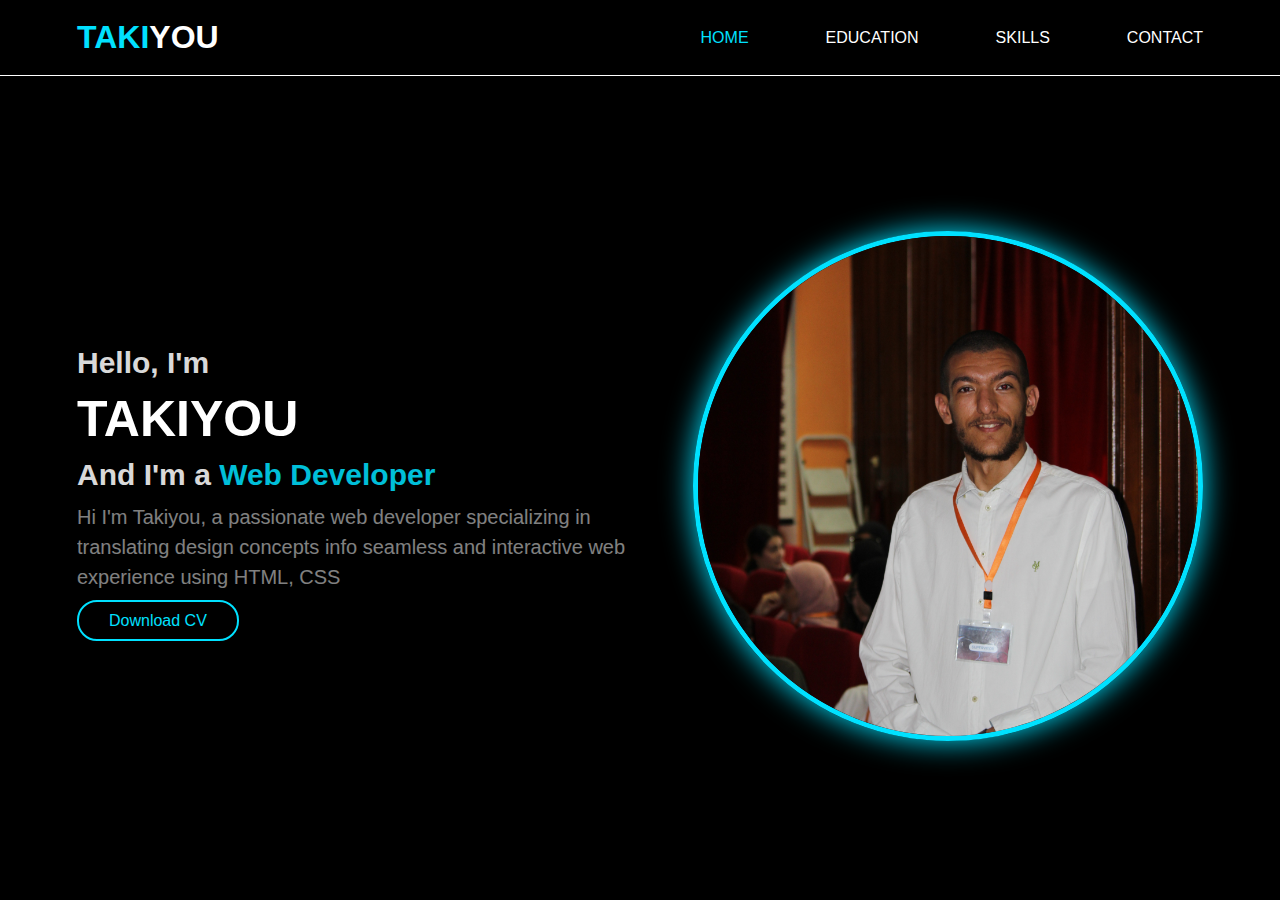
<file: index.html>
<!DOCTYPE html>
<html lang="en">

<head>
    <meta charset="UTF-8">
    <meta name="viewport" content="width=device-width, initial-scale=1.0">
    <title>Abdelkader Berkani</title>
    <link rel="stylesheet" href="style.css">
</head>

<body>
    <nav>
        <h1>
            <span>TAKI</span>YOU
        </h1>
        <ul>
            <li><a href="index.html"><span>HOME</span></a></li>
            <li><a href="education.html">EDUCATION</a></li>
            <li><a href="skills.html">SKILLS</a></li>
            <li><a href="contact.html">CONTACT</a></li>
        </ul>
    </nav>
    <div class="content">
        <div class="text">
            <h3>
                Hello, I'm
            </h3>
            <h1>
                TAKIYOU
            </h1>
            <h3>
                And I'm a <span>Web Developer</span>
            </h3>
            <p>
                Hi I'm Takiyou, a passionate web developer specializing in translating design concepts info seamless and
                interactive web experience using HTML, CSS
            </p>
            <a href="Assets/CV.pdf" download="">Download CV</a>
        </div>
        <div class="image">
            <img src="Assets/TAKIYOU.JPG" alt="TAKIYOU">
        </div>
    </div>
</body>

</html>
</file>
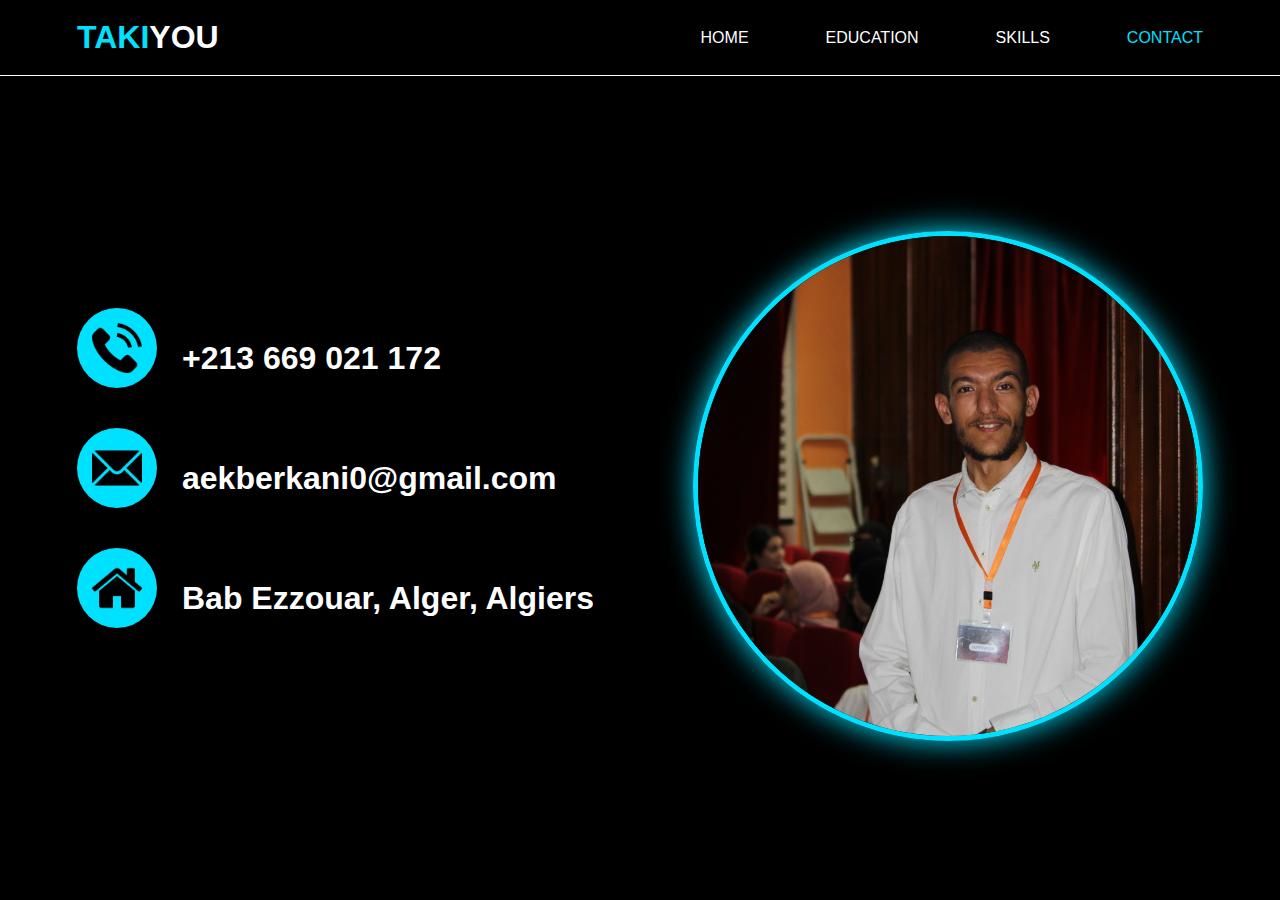
<file: contact.html>
<!DOCTYPE html>
<html lang="en">

<head>
    <meta charset="UTF-8">
    <meta name="viewport" content="width=device-width, initial-scale=1.0">
    <title>Abdelkader Berkani's Contact</title>
    <link rel="stylesheet" href="style.css">
</head>

<body>
    <nav>
        <h1>
            <span>TAKI</span>YOU
        </h1>
        <ul>
            <li><a href="index.html">HOME</a></li>
            <li><a href="education.html">EDUCATION</a></li>
            <li><a href="skills.html">SKILLS</a></li>
            <li><a href="contact.html"><span>CONTACT</span></a></li>
        </ul>
    </nav>
    <div class="content">
        <div class="contact">
            <div>
                <div>
                    <img src="Assets/telephone.png" alt="Phone">
                </div>
                <h1>
                    +213 669 021 172
                </h1>
            </div>
            <div>
                <div>
                    <img src="Assets/mail.png" alt="Phone">
                </div>
                <h1>
                    aekberkani0@gmail.com
                </h1>
            </div>
            <div>
                <div>
                    <img src="Assets/home.png" alt="Phone">
                </div>
                <h1>
                    Bab Ezzouar, Alger, Algiers
                </h1>
            </div>
        </div>
        <div class="image">
            <img src="Assets/TAKIYOU.JPG" alt="TAKIYOU">
        </div>
    </div>
</body>

</html>
</file>
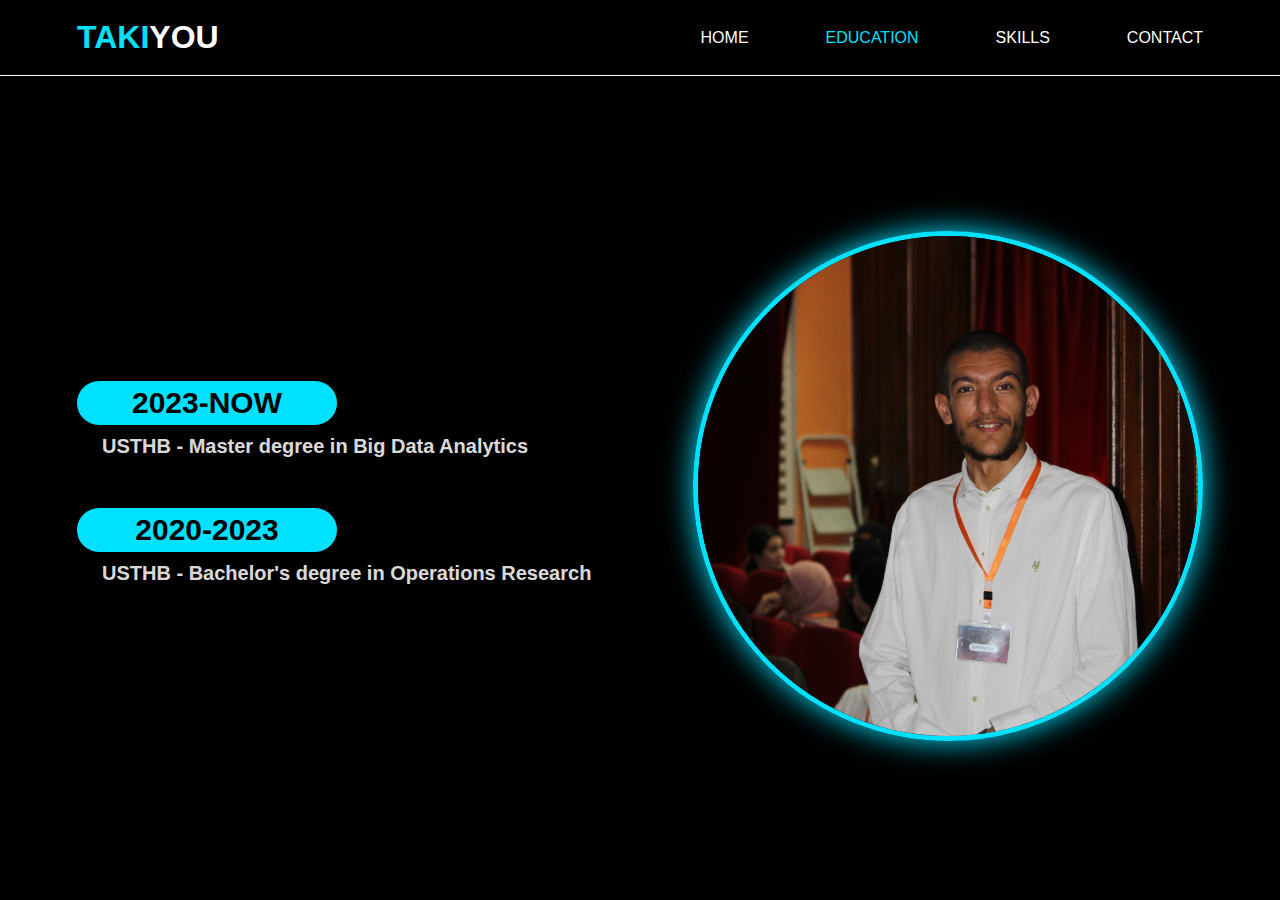
<file: education.html>
<!DOCTYPE html>
<html lang="en">

<head>
    <meta charset="UTF-8">
    <meta name="viewport" content="width=device-width, initial-scale=1.0">
    <title>Abdelkader Berkani's Education</title>
    <link rel="stylesheet" href="style.css">
</head>

<body>
    <nav>
        <h1>
            <span>TAKI</span>YOU
        </h1>
        <ul>
            <li><a href="index.html">HOME</a></li>
            <li><a href="education.html"><span>EDUCATION</span></a></li>
            <li><a href="skills.html">SKILLS</a></li>
            <li><a href="contact.html">CONTACT</a></li>
        </ul>
    </nav>
    <div class="content">
        <div class="education">
            <h1>
                2023-NOW
            </h1>
            <h3>
                USTHB - Master degree in Big Data Analytics
            </h3>
            <h1 style="margin-top: 50px;">
                2020-2023
            </h1>
            <h3>
                USTHB - Bachelor's degree in Operations Research
            </h3>
        </div>
        <div class="image">
            <img src="Assets/TAKIYOU.JPG" alt="TAKIYOU">
        </div>
    </div>
</body>

</html>
</file>
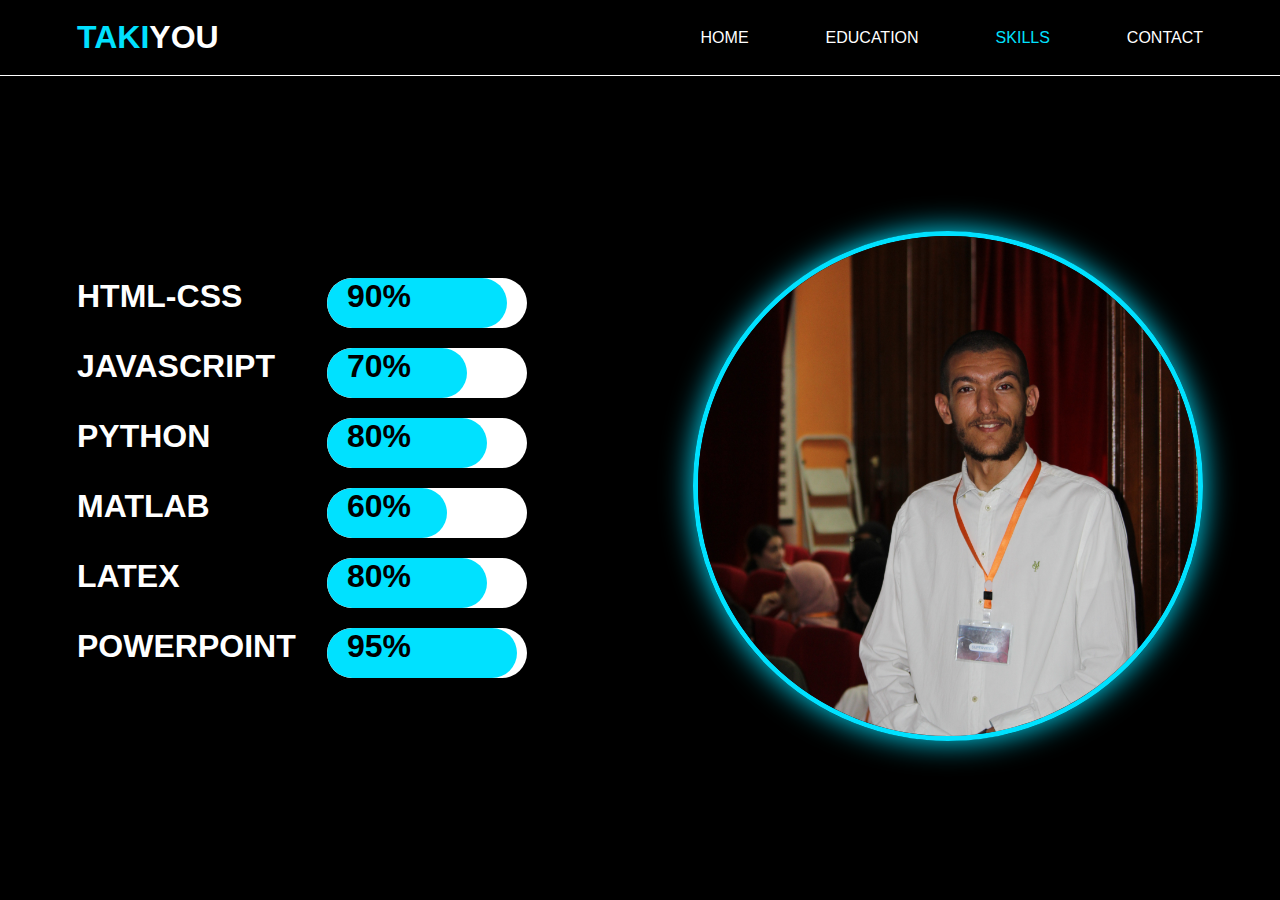
<file: skills.html>
<!DOCTYPE html>
<html lang="en">

<head>
    <meta charset="UTF-8">
    <meta name="viewport" content="width=device-width, initial-scale=1.0">
    <title>Abdelkader Berkani's Skills</title>
    <link rel="stylesheet" href="style.css">
</head>

<body>
    <nav>
        <h1>
            <span>TAKI</span>YOU
        </h1>
        <ul>
            <li><a href="index.html">HOME</a></li>
            <li><a href="education.html">EDUCATION</a></li>
            <li><a href="skills.html"><span>SKILLS</span></a></li>
            <li><a href="contact.html">CONTACT</a></li>
        </ul>
    </nav>
    <div class="content">
        <div class="skills">
            <div class="skill">
                <h1>
                    HTML-CSS
                </h1>
                <div class="Percentage">
                    <h1 style="width: 80%;">
                        90%
                    </h1>
                </div>
            </div>

            <div class="skill">
                <h1>
                    JAVASCRIPT
                </h1>
                <div class="Percentage">
                    <h1 style="width: 60%;">
                        70%
                    </h1>
                </div>
            </div>

            <div class="skill">
                <h1>
                    PYTHON
                </h1>
                <div class="Percentage">
                    <h1 style="width: 70%;">
                        80%
                    </h1>
                </div>
            </div>

            <div class="skill">
                <h1>
                    MATLAB
                </h1>
                <div class="Percentage">
                    <h1 style="width: 50%;">
                        60%
                    </h1>
                </div>
            </div>

            <div class="skill">
                <h1>
                    LATEX
                </h1>
                <div class="Percentage">
                    <h1 style="width: 70%;">
                        80%
                    </h1>
                </div>
            </div>

            <div class="skill">
                <h1>
                    POWERPOINT
                </h1>
                <div class="Percentage">
                    <h1 style="width: 85%;">
                        95%
                    </h1>
                </div>
            </div>
        </div>
        <div class="image">
            <img src="Assets/TAKIYOU.JPG" alt="TAKIYOU">
        </div>
    </div>
</body>

</html>
</file>
<file: style.css>
:root {
    --bg-color: #000;
    --text-color: #fff;
    --secondary-text-color: rgb(0, 225, 255);
    --padding: 77px;
}

* {
    margin: 0;
    padding: 0;
    user-select: none;
    font-family: 'Playpen Sans', cursive, sans-serif;
}

body {
    background: var(--bg-color);
    color: var(--text-color);
}

span {
    color: var(--secondary-text-color);
}

nav {
    display: flex;
    justify-content: space-between;
    align-items: center;
    border-bottom: 1px solid var(--text-color);
    height: 75px;
    padding: 0 var(--padding);
}

ul {
    display: flex;
    list-style: none;
    gap: var(--padding);
}

ul li a {
    text-decoration: none;
    color: var(--text-color);
}

ul li a:hover {
    color: var(--secondary-text-color);
}

.content {
    display: flex;
    align-items: center;
    justify-content: space-between;
    height: calc(100vh - 76px);
    padding: 0 var(--padding);
}

.text {
    flex: 1;
}

.text h3 {
    font-size: 30px;
    opacity: 0.85;
}

.text h1 {
    font-size: 50px;
    padding: 10px 0;
}

.text p {
    font-size: 20px;
    margin: 10px 0 20px 0;
    opacity: 0.5;
    line-height: 1.5;
}

.text a {
    border: 2px solid var(--secondary-text-color);
    color: var(--secondary-text-color);
    text-decoration: none;
    border-radius: 20px;
    padding: 10px 30px;
}

.text a:hover {
    color: var(--bg-color);
    background: var(--secondary-text-color);
}

.image {
    flex: 1;
    text-align: right;
}

.image img {
    width: 500px;
    height: 500px;
    border-radius: 50%;
    object-fit: cover;
    border: 5px solid var(--secondary-text-color);
    box-shadow: 0 0 30px var(--secondary-text-color);
}

.education h1 {
    font-size: 30px;
    background: var(--secondary-text-color);
    color: var(--bg-color);
    width: 250px;
    padding: 5px;
    text-align: center;
    border-radius: 40px;
}

.education h3 {
    font-size: 20px;
    opacity: 0.85;
    margin: 10px 0 10px 25px;
}

.skill {
    display: flex;
    width: 450px;
    justify-content: space-between;
    margin-bottom: 20px;
}

.Percentage {
    width: 200px;
    height: 50px;
    border-radius: 30px;
    background: var(--text-color);
    overflow: hidden;
}

.Percentage h1 {
    background: var(--secondary-text-color);
    color: var(--bg-color);
    height: 100%;
    border-radius: 30px;
    padding-left: 10%;
}

.contact div {
    display: flex;
    align-items: center;
    gap: 25px;
    margin-bottom: 20px;
}

.contact div div {
    background: var(--secondary-text-color);
    border-radius: 50%;
    overflow: hidden;
    padding: 15px;
}

.contact img {
    height: 50px;
    width: 50px;
}
</file>
